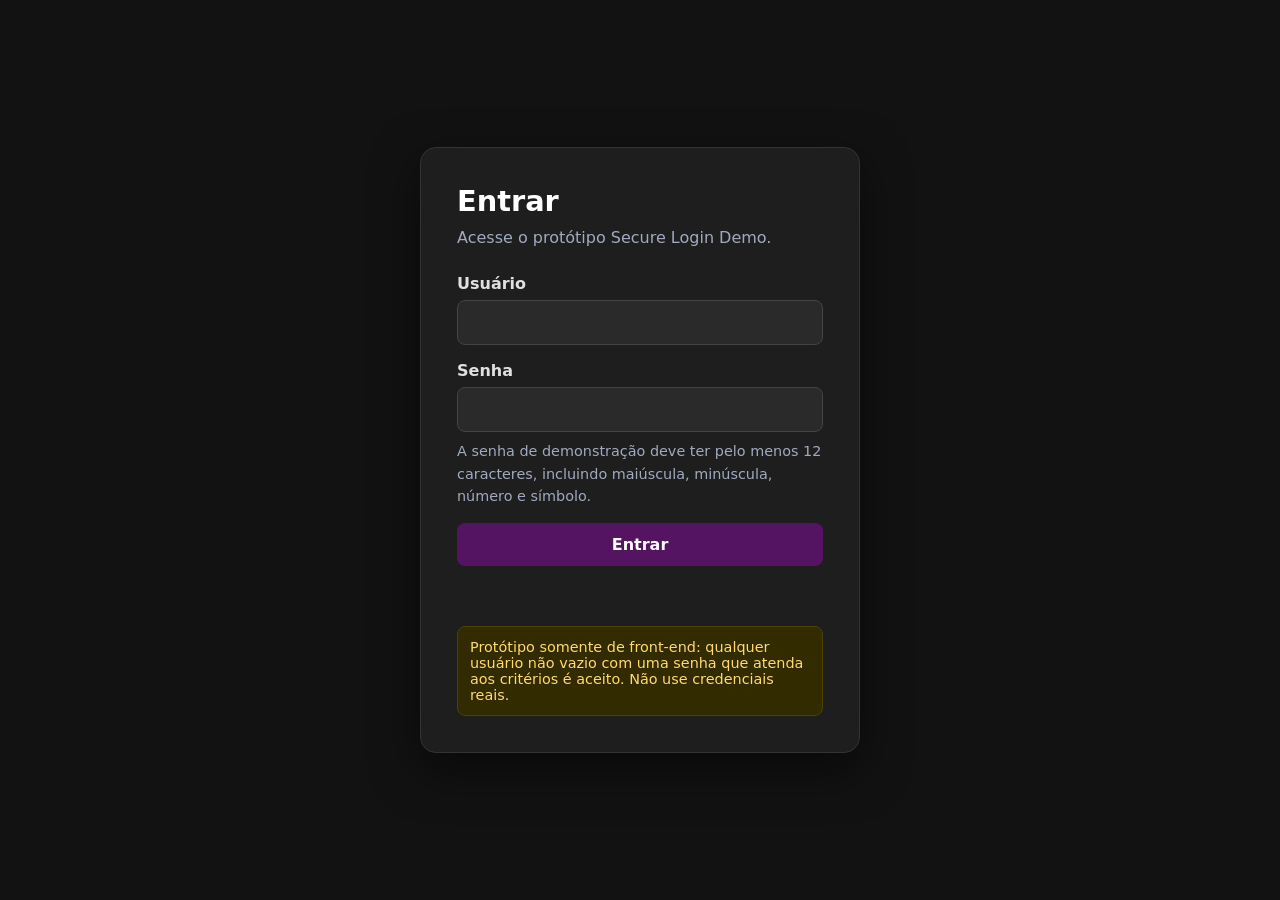
<file: index.html>
<!DOCTYPE html>
<html lang="pt-BR">
<head>
  <meta charset="UTF-8">
  <meta name="viewport" content="width=device-width, initial-scale=1.0">
  <meta name="description" content="Protótipo demonstrativo de login seguro apenas no front-end.">
  <link rel="stylesheet" href="css/style.css">
  <title>Entrar | Secure Login Demo</title>
  
  <script src="app.js" defer></script>
</head>
<body class="index-page">
  <main>
    <h1>Entrar</h1>
    <p class="intro">Acesse o protótipo Secure Login Demo.</p>

    <form id="login-form" novalidate>
      <label for="username">
        Usuário
        <input id="username" name="username" type="text" autocomplete="username" required maxlength="80">
      </label>

      <label for="password">
        Senha
        <input id="password" name="password" type="password" autocomplete="current-password" required>
      </label>

      <p class="hint">A senha de demonstração deve ter pelo menos 12 caracteres, incluindo maiúscula, minúscula, número e símbolo.</p>
      <button type="submit">Entrar</button>
      <p id="login-message" role="status" aria-live="polite"></p>
    </form>

    <aside class="notice">
      Protótipo somente de front-end: qualquer usuário não vazio com uma senha que atenda aos critérios é aceito. Não use credenciais reais.
    </aside>
  </main>
</body>
</html>
</file>
<file: css/style.css>
:root {
  color-scheme: dark;
  font-family: system-ui, -apple-system, BlinkMacSystemFont, "Segoe UI", sans-serif;
  color: #e0e0e0;
  background: #121212;
}

* { box-sizing: border-box; }

body {
  min-height: 100vh;
  margin: 0;
  padding: 24px;
}

body.index-page { 
  display: grid;
  place-items: center;
}

/* --- Estilos exclusivos da tela Dashboard --- */
body.dashboard-page {
  visibility: hidden; /* Mantém a proteção contra flashes antes da checagem de sessão */
}

body.dashboard-page main {
  width: min(100%, 760px); /* Garante o layout mais largo e espaçoso */
  margin: 8vh auto;
  padding: 36px 36px;
  border: 1px solid #333333;
  border-radius: 16px;
  background: #1e1e1e; /* Mantém o mesmo fundo da caixa do login */
  box-shadow: 0 16px 48px rgba(0, 0, 0, 0.5);
}

body.dashboard-page h1 { 
  margin-top: 0; 
  color: #ffffff; 
}

body.dashboard-page p { 
  color: #a0aabf; 
  line-height: 1.6; 
}

body.dashboard-page .topo {
  display: flex;
  justify-content: space-between;
  align-items: center;
  margin-bottom: 24px;
}

/* Botão específico do Dashboard (Logout vermelho) */
body.dashboard-page button#logout-button {
    
  padding: 11px 16px;
  border: 0;
  border-radius: 8px;
  background: #d32f2f;
  color: #fff;
  font: inherit;
  font-weight: 700;
  cursor: pointer;
  transition: background-color 0.3s;
}

body.dashboard-page button#logout-button:hover { 
  background: #b71c1c; 
}

body.dashboard-page .notice { 
  margin-top: 24px; 
  font-size: 0.9rem; 
  color: #8893a8;
}

/* --- Estilos base (Index) --- */
main {
  width: min(100%, 440px);
  padding: 36px;
  border: 1px solid #333333;
  border-radius: 16px;
  background: #1e1e1e;
  box-shadow: 0 16px 48px rgba(0, 0, 0, 0.5);
}

h1 { margin: 0 0 8px; font-size: 1.8rem; color: #ffffff; }
p { line-height: 1.55; }
.intro { margin: 0 0 24px; color: #a0aabf; }
form { display: grid; gap: 16px; }
label { display: grid; gap: 7px; font-weight: 600; color: #e0e0e0; }

input {
  width: 100%;
  padding: 12px 13px;
  border: 1px solid #444444;
  border-radius: 8px;
  background: #2a2a2a;
  color: #ffffff;
  font: inherit;
}

input:focus {
  outline: 3px solid rgba(49, 94, 251, 0.4);
  border-color: #5b7cfa;
}

button {
  padding: 12px 16px;
  border: 0;
  border-radius: 8px;
  background: #551461;
  color: #fff;
  font: inherit;
  font-weight: 700;
  cursor: pointer;
  transition: background-color 0.3s;
}

button:hover { background: #791a8a; }

.hint { margin: -8px 0 0; color: #a0aabf; font-size: 0.9rem; }

.notice {
  margin-top: 20px;
  padding: 12px;
  border-radius: 8px;
  background: #332b00;
  color: #ffda6a;
  font-size: 0.9rem;
  border: 1px solid #4d4100;
}

body.dashboard-page .notice {
  margin: 24px auto 24px;
  background: rgba(3, 169, 244, 0.1);
  color: #64b5f6;
  border: 1px solid rgba(3, 169, 244, 0.3);
  max-width: 90%;
}

body.dashboard-page .notice-v2 {
  margin: 24px auto 24px;
  padding: 12px;
  border-radius: 8px;
  background: #332b00;
  color: #ffda6a;
  border: 1px solid #4d4100;
  font-size: 0.9rem;
  max-width: 90%;
}

#login-message { min-height: 1.5em; margin: 0; }
#login-message[data-state="error"] { color: #ff6b6b; }
#login-message[data-state="success"] { color: #4caf50; }

/* --- Timer Pomodoro --- */
.pomodoro-container {
    margin: 32px 0;
    padding: 24px;
    background: #2a2a2a;
    border: 1px solid #444444;
    border-radius: 12px;
    text-align: center;
}

.pomodoro-container h2 {
    font-size: 1.2rem;
    margin-bottom: 8px;
    color: #a0aabf;
}

#pomodoro-display {
    font-size: 3.5rem;
    font-weight: bold;
    color: #03a9f4;
    margin: 16px 0;
    font-variant-numeric: tabular-nums;
}

.pomodoro-modes {
    margin-top: 12px; 
    display: flex; 
    gap: 8px; 
    justify-content: center;
    flex-wrap: wrap;
}

.pomodoro-controls {
    flex-wrap: wrap;
    display: flex;
    gap: 12px;
    justify-content: center;
}

.pomodoro-controls button {
    width: auto;
    padding: 8px 16px;
    background: #333333;
    border: 1px solid #555555;
    color: #ffffff;
}

.pomodoro-controls button:hover {
    background: #444444;
}

#pomodoro-short { background: #ff9800; border: none; }
#pomodoro-short:hover { background: #f57c00; }
#pomodoro-long { background: #9c27b0; border: none; }
#pomodoro-long:hover { background: #7b1fa2; }
#pomodoro-reset { background: #555555; border: none; }

.btn-start { background: #4caf50 !important; }
.btn-start:hover { background: #43a047 !important; }
.btn-pause { background: #ff9800 !important; }
.btn-pause:hover { background: #f57c00 !important; }

.btn-reset {
    background: #555555 !important;
    font-size: 1.2rem !important;
    padding: 8px 12px !important;
}
.btn-reset:hover { background: #777777 !important; }

@media (max-width: 425px) {
    .pomodoro-modes {
        flex-direction: column;
    }
    .pomodoro-modes button {
        width: 100%;
    }
    .topo {
        flex-direction: column;
        align-items: center;
        gap: 12px;
    }
}
</file>
